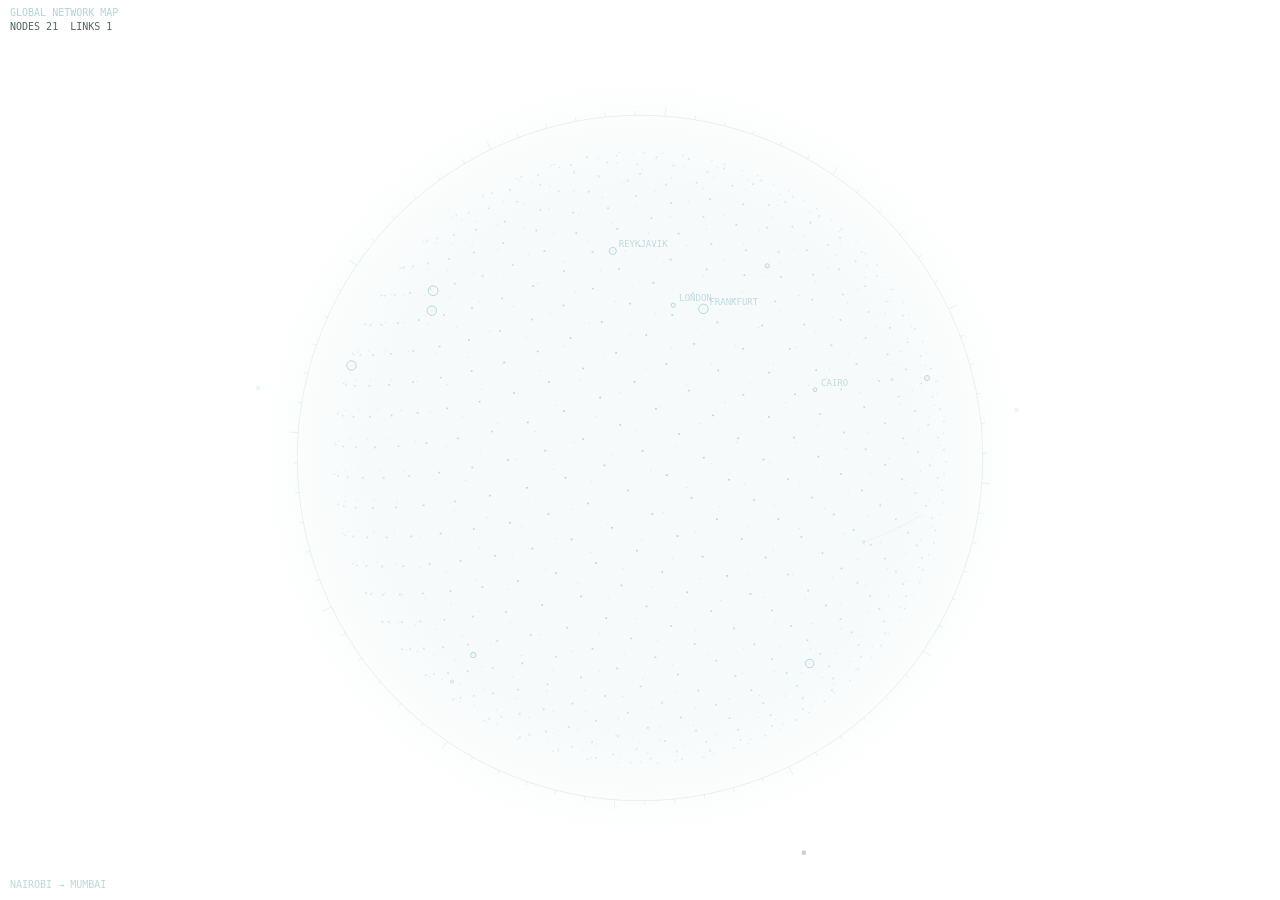
<file: dotfiles/hud/.local/share/hud-globe/index.html>
<!doctype html>
<html lang="en">
<head>
<meta charset="utf-8">
<title>HUD-GLOBE</title>
<style>
  html, body { margin: 0; height: 100%; background: transparent; overflow: hidden; }
  canvas { display: block; width: 100vw; height: 100vh; }
</style>
</head>
<body>
<canvas id="c"></canvas>
<script>
// ENCOM-style network globe, inspired by arscan/encom-globe. Plain canvas, no libraries.
// Dot sphere + real city coordinates + animated great-circle links + orbiting satellites.
const CYAN = [170, 207, 209], HOT = [232, 246, 247], DIM = [79, 101, 102];
const rgba = (c, a) => `rgba(${c[0]},${c[1]},${c[2]},${a})`;
const cv = document.getElementById('c');
const ctx = cv.getContext('2d');
let W, H, R, CX, CY, DPR;

function resize() {
  DPR = window.devicePixelRatio || 1;
  W = innerWidth; H = innerHeight;
  cv.width = W * DPR; cv.height = H * DPR;
  ctx.setTransform(DPR, 0, 0, DPR, 0, 0);
  R = Math.min(W, H) * 0.34; CX = W / 2; CY = H / 2 + 8;
}
addEventListener('resize', resize); resize();

// Evenly spread points on a sphere (Fibonacci lattice).
const N = 900, dots = [];
for (let i = 0; i < N; i++) {
  const y = 1 - (i / (N - 1)) * 2, r = Math.sqrt(1 - y * y), t = i * 2.399963;
  dots.push([Math.cos(t) * r, y, Math.sin(t) * r]);
}

const CITIES = [
  ['NEW YORK', 40.7, -74.0], ['SAN FRANCISCO', 37.8, -122.4], ['LONDON', 51.5, -0.1],
  ['TOKYO', 35.7, 139.7], ['SYDNEY', -33.9, 151.2], ['SAO PAULO', -23.5, -46.6],
  ['SINGAPORE', 1.35, 103.8], ['FRANKFURT', 50.1, 8.7], ['MUMBAI', 19.1, 72.9],
  ['JOHANNESBURG', -26.2, 28.0], ['MOSCOW', 55.8, 37.6], ['TORONTO', 43.7, -79.4],
  ['DUBAI', 25.2, 55.3], ['SEOUL', 37.6, 127.0], ['MEXICO CITY', 19.4, -99.1],
  ['REYKJAVIK', 64.1, -21.9], ['CAIRO', 30.0, 31.2], ['HONG KONG', 22.3, 114.2],
  ['LOS ANGELES', 34.1, -118.2], ['BUENOS AIRES', -34.6, -58.4], ['NAIROBI', -1.3, 36.8],
];
const toVec = (lat, lon) => {
  const a = lat * Math.PI / 180, b = lon * Math.PI / 180;
  return [Math.cos(a) * Math.sin(b), Math.sin(a), Math.cos(a) * Math.cos(b)];
};
const cities = CITIES.map(([n, la, lo]) => ({ n, la, lo, v: toVec(la, lo) }));

let rotY = 0;
const TILT = 0.38;
function project(v, lift = 1) {
  // rotate around Y (spin), then X (tilt)
  const cy = Math.cos(rotY), sy = Math.sin(rotY);
  let x = v[0] * cy + v[2] * sy, z = -v[0] * sy + v[2] * cy, y = v[1];
  const ct = Math.cos(TILT), st = Math.sin(TILT);
  const y2 = y * ct - z * st, z2 = y * st + z * ct;
  return { x: CX + x * R * lift, y: CY - y2 * R * lift, z: z2 };
}

function slerp(a, b, t) {
  const d = Math.min(1, Math.max(-1, a[0] * b[0] + a[1] * b[1] + a[2] * b[2]));
  const th = Math.acos(d), s = Math.sin(th) || 1e-6;
  const k1 = Math.sin((1 - t) * th) / s, k2 = Math.sin(t * th) / s;
  return [a[0] * k1 + b[0] * k2, a[1] * k1 + b[1] * k2, a[2] * k1 + b[2] * k2];
}

const links = [];
let lastLink = 0, lastLabel = 'STANDBY';
function spawnLink(now) {
  const a = cities[Math.random() * cities.length | 0];
  let b = a; while (b === a) b = cities[Math.random() * cities.length | 0];
  links.push({ a, b, t0: now, dur: 1800 + Math.random() * 1200 });
  lastLabel = `${a.n} → ${b.n}`;
}

const sats = [0, 1, 2].map(i => ({ inc: 0.5 + i * 0.6, speed: 0.00035 + i * 0.00012, ph: i * 2.1, r: 1.32 + i * 0.07 }));

function frame(now) {
  ctx.clearRect(0, 0, W, H);
  rotY = now * 0.00012;

  // halo + frame ring
  const g = ctx.createRadialGradient(CX, CY, R * 0.9, CX, CY, R * 1.25);
  g.addColorStop(0, rgba(CYAN, 0.10)); g.addColorStop(1, rgba(CYAN, 0));
  ctx.fillStyle = g; ctx.beginPath(); ctx.arc(CX, CY, R * 1.25, 0, 7); ctx.fill();
  ctx.strokeStyle = rgba(CYAN, 0.25); ctx.lineWidth = 1;
  ctx.beginPath(); ctx.arc(CX, CY, R * 1.12, 0, 7); ctx.stroke();
  for (let i = 0; i < 72; i++) {  // tick marks
    const a = i / 72 * Math.PI * 2 + now * 0.00005, l = i % 6 ? 4 : 9;
    ctx.beginPath();
    ctx.moveTo(CX + Math.cos(a) * R * 1.12, CY + Math.sin(a) * R * 1.12);
    ctx.lineTo(CX + Math.cos(a) * (R * 1.12 + l), CY + Math.sin(a) * (R * 1.12 + l));
    ctx.stroke();
  }

  // dot sphere
  for (const d of dots) {
    const p = project(d);
    const front = p.z > 0;
    ctx.fillStyle = rgba(front ? CYAN : DIM, front ? 0.25 + p.z * 0.55 : 0.12);
    ctx.fillRect(p.x - 0.8, p.y - 0.8, front ? 1.7 : 1.1, front ? 1.7 : 1.1);
  }

  // satellites
  for (const s of sats) {
    const a = now * s.speed + s.ph;
    const v = [Math.cos(a), Math.sin(a) * Math.sin(s.inc), Math.sin(a) * Math.cos(s.inc)];
    const p = project(v, s.r);
    ctx.fillStyle = rgba(p.z > -0.2 ? HOT : DIM, p.z > -0.2 ? 0.9 : 0.3);
    ctx.fillRect(p.x - 2, p.y - 2, 4, 4);
  }

  // links
  if (now - lastLink > 900) { spawnLink(now); lastLink = now; }
  for (let i = links.length - 1; i >= 0; i--) {
    const L = links[i], t = (now - L.t0) / L.dur;
    if (t > 1.6) { links.splice(i, 1); continue; }
    const head = Math.min(1, t), tail = Math.max(0, t - 0.6);
    const fade = t > 1 ? 1 - (t - 1) / 0.6 : 1;
    ctx.beginPath();
    for (let k = 0; k <= 40; k++) {
      const u = tail + (head - tail) * (k / 40);
      const p = project(slerp(L.a.v, L.b.v, u), 1 + 0.22 * Math.sin(Math.PI * u));
      k ? ctx.lineTo(p.x, p.y) : ctx.moveTo(p.x, p.y);
    }
    ctx.strokeStyle = rgba(HOT, 0.75 * fade); ctx.lineWidth = 1.2; ctx.stroke();
  }

  // city markers (front side only)
  ctx.font = '9px "Share Tech Mono", "Fira Mono", monospace';
  for (const c of cities) {
    const p = project(c.v);
    if (p.z <= 0.05) continue;
    const pulse = 3 + 2 * Math.sin(now * 0.004 + c.lo);
    ctx.strokeStyle = rgba(CYAN, 0.8); ctx.lineWidth = 1;
    ctx.beginPath(); ctx.arc(p.x, p.y, pulse, 0, 7); ctx.stroke();
    ctx.fillStyle = rgba(HOT, 1); ctx.fillRect(p.x - 1, p.y - 1, 2, 2);
    if (p.z > 0.7) { ctx.fillStyle = rgba(CYAN, 0.7); ctx.fillText(c.n, p.x + 6, p.y - 4); }
  }

  // HUD text
  ctx.font = '10px "Share Tech Mono", "Fira Mono", monospace';
  ctx.fillStyle = rgba(CYAN, 0.9);
  ctx.fillText('GLOBAL NETWORK MAP', 10, 16);
  ctx.fillStyle = rgba(DIM, 1);
  ctx.fillText(`NODES ${cities.length}  LINKS ${links.length}`, 10, 30);
  ctx.fillStyle = rgba(CYAN, 0.8);
  ctx.fillText(lastLabel, 10, H - 12);

  requestAnimationFrame(frame);
}
requestAnimationFrame(frame);
</script>
</body>
</html>
</file>
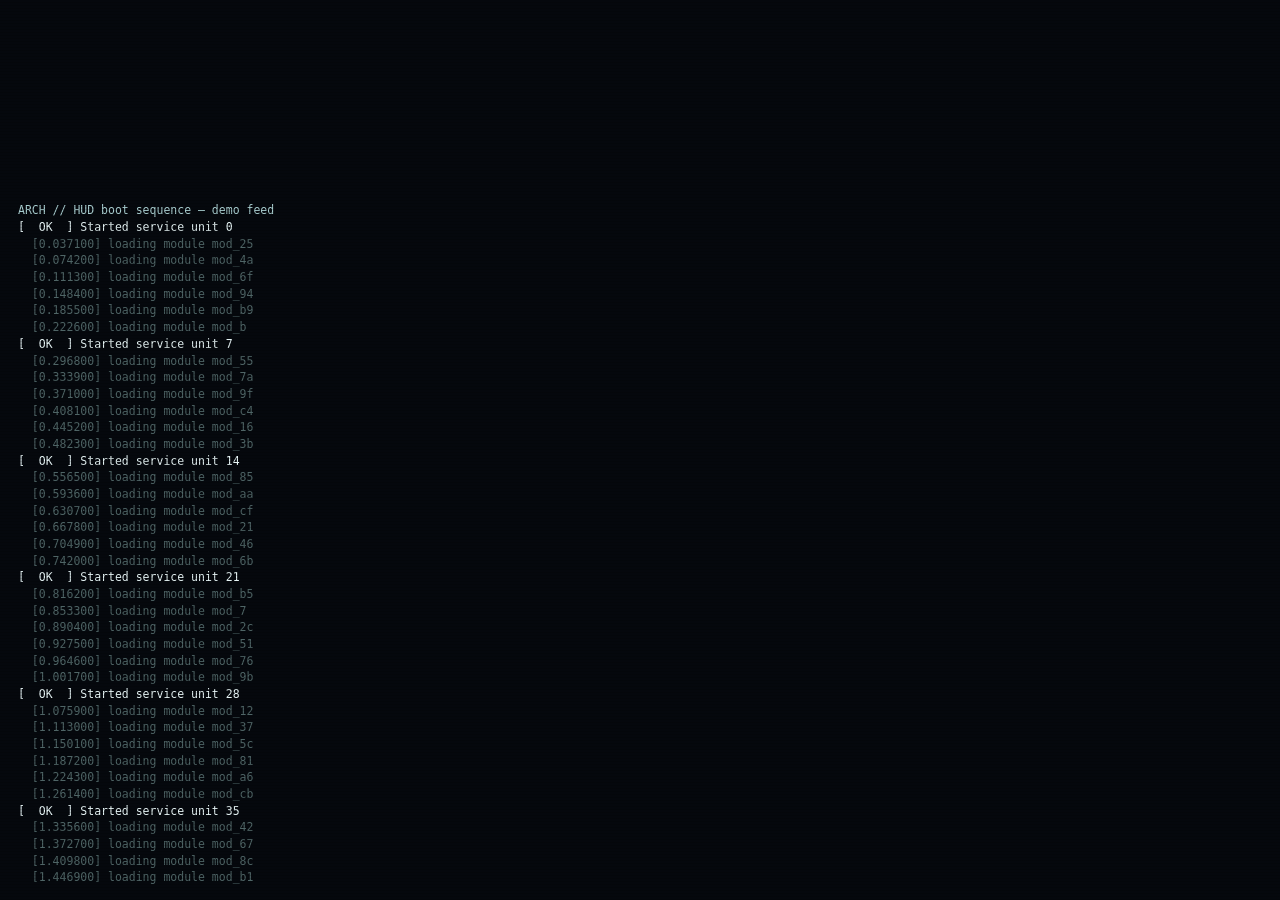
<file: dotfiles/hud/.local/share/hud-shell/index.html>
<!doctype html>
<html lang="en">
<head>
<meta charset="utf-8">
<title>ARCH // HUD</title>
<link rel="stylesheet" href="hud.css">
</head>
<body>
<div id="hud">

  <!-- ───────────── left column: system ───────────── -->
  <section id="left" class="col">
    <header class="strip"><span>PANEL</span><span>SYSTEM</span></header>

    <div class="mod clock-mod">
      <div id="clock" class="clock glow">00:00:00</div>
      <div class="stats s4">
        <div><b id="c-year">----</b><i id="c-date">---</i></div>
        <div><b>UPTIME</b><i id="c-up">-</i></div>
        <div><b>TYPE</b><i id="c-type">linux</i></div>
        <div><b>POWER</b><i id="c-power">-</i></div>
      </div>
    </div>

    <div class="mod">
      <div class="stats s3">
        <div><b>MANUFACTURER</b><i id="hw-vendor">-</i></div>
        <div><b>MODEL</b><i id="hw-model">-</i></div>
        <div><b>CHASSIS</b><i id="hw-chassis">-</i></div>
      </div>
    </div>

    <div class="mod">
      <h2><span>CPU USAGE</span><em id="cpu-name">-</em></h2>
      <div id="cpu-graphs"></div>
      <div class="stats s4">
        <div><b>TEMP</b><i id="cpu-temp">-</i></div>
        <div><b>MIN</b><i id="cpu-min">-</i></div>
        <div><b>MAX</b><i id="cpu-max">-</i></div>
        <div><b>TASKS</b><i id="cpu-tasks">-</i></div>
      </div>
    </div>

    <div class="mod">
      <h2><span>MEMORY</span><em id="mem-text">-</em></h2>
      <canvas id="mem-grid"></canvas>
      <div class="swap"><b>SWAP</b><div class="bar"><i id="swap-bar"></i></div><em id="swap-text">-</em></div>
    </div>

    <div class="mod grow">
      <h2><span>TOP PROCESSES</span><em>PID | NAME | CPU | MEM</em></h2>
      <table id="procs"></table>
    </div>
  </section>

  <!-- ───────────── centre: terminal frame (kitty sits inside) ───────────── -->
  <section id="term">
    <header class="strip">
      <span>TERMINAL</span>
      <span id="ws"></span>
      <span id="term-title">MAIN SHELL</span>
    </header>
    <div id="term-frame"><i class="c tl"></i><i class="c tr"></i><i class="c bl"></i><i class="c br"></i>
      <div id="term-idle">NO SHELL ATTACHED<br><small>SUPER + ENTER</small></div>
    </div>
  </section>

  <!-- ───────────── right column: network ───────────── -->
  <section id="right" class="col">
    <header class="strip"><span>PANEL</span><span>NETWORK</span></header>

    <div class="mod">
      <h2><span>NETWORK STATUS</span><em id="net-if">Interface: -</em></h2>
      <div class="stats s3">
        <div><b>STATE</b><i id="net-state">-</i></div>
        <div><b>IPv4</b><i id="net-ip">-</i></div>
        <div><b>PING</b><i id="net-ping">-</i></div>
      </div>
    </div>

    <div class="mod grow">
      <h2><span>WORLD VIEW</span><em>GLOBAL NETWORK MAP</em></h2>
      <h3><span>ENDPOINT LAT/LON</span><em id="geo">-</em></h3>
      <div class="globe-wrap"><canvas id="globe"></canvas><div id="globe-off">GLOBE PAUSED</div></div>
    </div>

    <div class="mod">
      <h2><span>NETWORK TRAFFIC</span><em>UP / DOWN, KB/S</em></h2>
      <h3><span>TOTAL</span><em id="net-total">-</em></h3>
      <canvas id="net-graph"></canvas>
    </div>
  </section>

  <!-- ───────────── bottom left: filesystem ───────────── -->
  <section id="fs" class="col">
    <header class="strip"><span>FILESYSTEM</span><span id="fs-path">~</span></header>
    <div id="fs-tools"><button id="fs-hidden" type="button">HIDDEN</button><span id="fs-count"></span></div>
    <div id="fs-grid"></div>
    <footer id="fs-foot"><span id="fs-mount">MOUNT -</span><div class="bar"><i id="fs-bar"></i></div><span id="fs-used">-</span></footer>
  </section>

  <!-- ───────────── bottom right: keyboard ───────────── -->
  <section id="kb" class="col">
    <header class="strip"><span>KEYBOARD</span><span id="kb-hint">SUPER+D LAUNCH · SUPER+ENTER SHELL · SUPER+H HUD · SUPER+K INPUT DISPLAY</span></header>
    <div id="keys"></div>
    <div id="keys-off">INPUT DISPLAY OFF</div>
  </section>
</div>

<!-- boot sequence -->
<div id="boot"><div id="boot-log"></div><div id="boot-logo"><div class="bl-line"></div><h1>ARCH <span>//</span> HUD</h1><p id="boot-sub">PORTABLE SYSTEM INTERFACE</p></div></div>

<script src="hud.js"></script>
</body>
</html>
</file>
<file: dotfiles/hud/.local/share/hud-shell/hud.css>
/* ARCH // HUD shell — eDEX-UI "tron" palette, ENCOM-style chrome. */
:root {
  --cyan: #aacfd1;
  --hot: #e8f6f7;
  --dim: #4f6566;
  --line: #262828;
  --ink: #05080d;
  --wash: rgba(170, 207, 209, 0.05);
  --glow: 0 0 6px rgba(170, 207, 209, 0.45);
  --ui: "United Sans Medium", "United Sans", "Saira Semi Condensed", "Rajdhani", "DejaVu Sans Condensed", sans-serif;
  --ui-light: "United Sans Light", "Saira Semi Condensed Light", "Saira Semi Condensed", "Rajdhani", sans-serif;
  --mono: "Fira Mono", "DejaVu Sans Mono", monospace;
  --colW: 260px;
}

* { box-sizing: border-box; margin: 0; padding: 0; }
html, body { width: 100%; height: 100%; overflow: hidden; }
body {
  background-color: var(--ink);
  background-image:
    radial-gradient(ellipse at 50% 45%, rgba(170, 207, 209, 0.05), transparent 65%),
    radial-gradient(rgba(170, 207, 209, 0.07) 1px, transparent 1.2px);
  background-size: 100% 100%, 24px 24px;
  color: var(--cyan);
  font-family: var(--ui);
  font-size: 12px;
  -webkit-font-smoothing: antialiased;
  cursor: default;
  user-select: none;
}
/* Faint CRT scanlines over everything (static, costs nothing per frame). */
body::after {
  content: ""; position: fixed; inset: 0; pointer-events: none; z-index: 50;
  background: repeating-linear-gradient(to bottom, transparent 0 2px, rgba(0, 0, 0, 0.16) 2px 3px);
}

.glow { text-shadow: var(--glow); }

/* ───────────── sections ───────────── */
#hud > section { position: absolute; display: flex; flex-direction: column; opacity: 0; transform: translateY(6px);
  transition: opacity .6s ease, transform .6s ease; }
#hud > section.on { opacity: 1; transform: none; }

.strip {
  flex: 0 0 18px; display: flex; justify-content: space-between; align-items: flex-end;
  font-size: 9.5px; letter-spacing: .08em; padding: 0 1px 3px; margin-bottom: 6px;
  border-bottom: 1px solid rgba(170, 207, 209, 0.55); white-space: nowrap; overflow: hidden;
}
.strip > span:last-child { overflow: hidden; text-overflow: ellipsis; margin-left: 12px; }

.mod { position: relative; flex: 0 0 auto; padding: 7px 2px 8px; border-top: 1px solid var(--line); }
.mod::before, .mod::after { content: ""; position: absolute; top: -1px; width: 7px; height: 4px; border-top: 1px solid var(--cyan); }
.mod::before { left: 0; border-left: 1px solid var(--cyan); }
.mod::after { right: 0; border-right: 1px solid var(--cyan); }
.mod.grow { flex: 1 1 auto; min-height: 0; display: flex; flex-direction: column; overflow: hidden; }

h2, h3 { display: flex; justify-content: space-between; align-items: baseline; font-weight: 500; white-space: nowrap; }
h2 { font-size: 13px; letter-spacing: .04em; margin-bottom: 5px; }
h2 > span { text-shadow: var(--glow); }
h2 em, h3 em { font-style: normal; font-size: 10px; color: var(--dim); overflow: hidden; text-overflow: ellipsis; margin-left: 10px; }
h3 { font-size: 10px; color: var(--dim); letter-spacing: .04em; margin: -2px 0 4px; }

.stats { display: grid; gap: 4px; }
.stats.s3 { grid-template-columns: repeat(3, minmax(0, 1fr)); }
.stats.s4 { grid-template-columns: repeat(4, minmax(0, 1fr)); }
.stats b, .stats i { display: block; white-space: nowrap; overflow: hidden; text-overflow: ellipsis; font-style: normal; }
.stats b { font-weight: 500; font-size: 10px; color: var(--dim); letter-spacing: .03em; }
.stats i { font-size: 12.5px; color: var(--cyan); }

/* ───────────── left: clock, cpu, memory, processes ───────────── */
.clock-mod { border-top: 0; padding-top: 0; }
.clock-mod::before, .clock-mod::after { display: none; }
.clock {
  font-family: var(--ui-light); font-weight: 300; text-align: center; color: var(--hot);
  font-size: calc(var(--colW) * 0.165); letter-spacing: .07em; line-height: 1.15; margin-bottom: 4px;
}

#cpu-graphs { display: flex; flex-direction: column; gap: 4px; margin-bottom: 6px; }
.cg { display: flex; align-items: center; gap: 6px; }
.cg .lbl { flex: 0 0 52px; font-size: 10px; line-height: 1.25; color: var(--cyan); }
.cg .lbl small { display: block; color: var(--dim); font-size: 9.5px; }
.cg canvas { flex: 1 1 0; width: 0; min-width: 0; height: 30px; }

#mem-grid { display: block; width: 100%; height: 40px; margin: 2px 0 5px; }
.swap { display: flex; align-items: center; gap: 6px; font-size: 10px; }
.swap b { font-weight: 500; color: var(--dim); }
.swap em { font-style: normal; color: var(--dim); }
.bar { flex: 1 1 auto; height: 3px; background: var(--line); position: relative; }
.bar > i { position: absolute; left: 0; top: 0; bottom: 0; width: 0; background: var(--cyan); box-shadow: var(--glow); transition: width .6s ease; }

#procs { width: 100%; border-collapse: collapse; font-size: 11px; table-layout: fixed; }
#procs td { padding: 1px 0; white-space: nowrap; overflow: hidden; text-overflow: ellipsis; }
#procs td:nth-child(1) { width: 18%; color: var(--dim); font-family: var(--mono); font-size: 10px; }
#procs td:nth-child(2) { width: 46%; }
#procs td:nth-child(3), #procs td:nth-child(4) { width: 18%; text-align: right; font-family: var(--mono); font-size: 10px; }
#procs tr:first-child td:nth-child(2) { color: var(--hot); text-shadow: var(--glow); }

/* ───────────── centre: terminal frame ───────────── */
#term .strip { margin-bottom: 0; }
#ws { display: flex; gap: 2px; }
#ws button {
  font: inherit; font-size: 9.5px; letter-spacing: .1em; color: var(--dim); background: none; border: 0;
  padding: 0 7px; cursor: pointer; line-height: 14px;
}
#ws button:hover { color: var(--cyan); }
#ws button.on { background: var(--cyan); color: var(--ink); }
#term-frame { position: absolute; left: -4px; right: -4px; top: 18px; bottom: -4px; border: 1px solid rgba(170, 207, 209, 0.28); }
#term-frame .c { position: absolute; width: 14px; height: 14px; border: 0 solid var(--cyan); filter: drop-shadow(0 0 3px rgba(170, 207, 209, .6)); }
#term-frame .tl { left: -1px; top: -1px; border-left-width: 2px; border-top-width: 2px; }
#term-frame .tr { right: -1px; top: -1px; border-right-width: 2px; border-top-width: 2px; }
#term-frame .bl { left: -1px; bottom: -1px; border-left-width: 2px; border-bottom-width: 2px; }
#term-frame .br { right: -1px; bottom: -1px; border-right-width: 2px; border-bottom-width: 2px; }
#term-idle { position: absolute; inset: 0; display: flex; flex-direction: column; align-items: center; justify-content: center;
  color: var(--dim); letter-spacing: .3em; font-size: 13px; text-align: center; line-height: 1.8; }
#term-idle small { font-size: 10px; letter-spacing: .2em; }

/* ───────────── right: globe + traffic ───────────── */
.globe-wrap { position: relative; flex: 1 1 auto; min-height: 0; }
#globe { position: absolute; inset: 0; width: 100%; height: 100%; }
#globe-off, #keys-off { position: absolute; inset: 0; display: none; align-items: center; justify-content: center;
  color: var(--dim); letter-spacing: .3em; font-size: 11px; }
.globe-wrap.off #globe-off { display: flex; }
#net-graph { display: block; width: 100%; height: 88px; }

/* ───────────── bottom left: filesystem ───────────── */
#fs .strip { margin-bottom: 4px; }
#fs-path { font-family: var(--mono); font-size: 10px; letter-spacing: 0; color: var(--hot); }
#fs-tools { display: flex; justify-content: space-between; align-items: center; font-size: 9.5px; color: var(--dim); margin-bottom: 4px; }
#fs-tools button { font: inherit; letter-spacing: .12em; color: var(--dim); background: none; border: 1px solid var(--line); padding: 1px 6px; cursor: pointer; }
#fs-tools button.on { color: var(--ink); background: var(--cyan); border-color: var(--cyan); }
#fs-grid {
  flex: 1 1 auto; min-height: 0; overflow-y: auto; overflow-x: hidden;
  display: grid; grid-template-columns: repeat(auto-fill, minmax(78px, 1fr)); grid-auto-rows: 62px; gap: 2px 4px; align-content: start;
  padding-right: 4px;
}
#fs-grid::-webkit-scrollbar { width: 4px; }
#fs-grid::-webkit-scrollbar-thumb { background: var(--dim); }
#fs-grid::-webkit-scrollbar-track { background: var(--line); }
.fi { display: flex; flex-direction: column; align-items: center; justify-content: flex-start; gap: 4px; padding: 5px 2px 0; cursor: pointer;
  color: var(--cyan); border: 1px solid transparent; min-width: 0; }
.fi svg { width: 30px; height: 30px; flex: 0 0 30px; fill: currentColor; filter: drop-shadow(0 0 3px rgba(170, 207, 209, .25)); }
.fi span { max-width: 100%; font-size: 10.5px; white-space: nowrap; overflow: hidden; text-overflow: ellipsis; }
.fi:hover { border-color: rgba(170, 207, 209, .35); background: var(--wash); }
.fi:hover svg { filter: drop-shadow(0 0 6px rgba(170, 207, 209, .7)); }
.fi.t-l span { text-decoration: underline; text-underline-offset: 2px; }
.fi.t-x span { color: var(--hot); }
.fi.dot { opacity: .6; }
.fi.err { grid-column: 1 / -1; color: var(--dim); cursor: default; letter-spacing: .1em; padding-top: 18px; }
#fs-foot { flex: 0 0 auto; display: flex; align-items: center; gap: 8px; font-size: 10px; color: var(--dim); padding-top: 5px; }
#fs-foot #fs-mount { color: var(--cyan); font-family: var(--mono); max-width: 45%; overflow: hidden; text-overflow: ellipsis; white-space: nowrap; }

/* ───────────── bottom right: keyboard ───────────── */
#keys { position: relative; flex: 1 1 auto; min-height: 0; }
#kb.off #keys { opacity: .18; }
#kb.off #keys-off { display: flex; top: 24px; }
.key {
  position: absolute; display: flex; align-items: center; justify-content: center;
  border: 1px solid rgba(170, 207, 209, 0.13); color: var(--cyan); font-size: 15px;
  transition: background-color .25s ease, color .25s ease, box-shadow .25s ease;
}
.key .alt { position: absolute; left: 5px; top: 2px; font-size: 10px; color: var(--dim); }
.key.sym .main { margin-top: 8px; }
.key.word { justify-content: flex-start; padding-left: 9px; font-size: 12.5px; letter-spacing: .06em; }
.key.k36 { border-color: rgba(170, 207, 209, .55); }
.key svg { width: 12px; height: 12px; fill: currentColor; }
.key.down {
  background: var(--cyan); color: var(--ink); box-shadow: 0 0 14px rgba(170, 207, 209, .55);
  transition: none;
}
.key.down .alt { color: var(--ink); }

/* ───────────── boot sequence ───────────── */
#boot { position: fixed; inset: 0; z-index: 40; background: var(--ink); transition: opacity .7s ease; }
#boot.done { opacity: 0; pointer-events: none; }
#boot-log {
  position: absolute; left: 18px; right: 18px; bottom: 14px; max-height: calc(100% - 28px); overflow: hidden;
  font-family: var(--mono); font-size: 11.5px; line-height: 1.45; color: var(--cyan); white-space: pre;
}
#boot-log .ok { color: var(--hot); }
#boot-log .dim { color: var(--dim); }
#boot-logo { position: absolute; inset: 0; display: none; flex-direction: column; align-items: center; justify-content: center; }
#boot.logo #boot-log { display: none; }
#boot.logo #boot-logo { display: flex; }
#boot-logo h1 {
  font-family: var(--ui-light); font-weight: 300; font-size: 64px; letter-spacing: .5em; color: var(--hot);
  text-shadow: 0 0 18px rgba(170, 207, 209, .7); margin-right: -.5em; opacity: 0;
  animation: logo-in 1.1s ease .25s forwards;
}
#boot-logo h1 span { color: var(--dim); }
#boot-logo p { font-size: 11px; letter-spacing: .6em; color: var(--dim); margin-top: 14px; opacity: 0; animation: fade-in .6s ease .9s forwards; }
.bl-line { width: 0; height: 1px; background: var(--cyan); box-shadow: 0 0 10px var(--cyan); margin-bottom: 22px; animation: line-out .7s ease forwards; }
@keyframes line-out { to { width: 420px; } }
@keyframes logo-in {
  0% { opacity: 0; letter-spacing: 1.1em; }
  30% { opacity: .9; } 34% { opacity: .2; } 38% { opacity: 1; } 42% { opacity: .5; }
  100% { opacity: 1; letter-spacing: .5em; }
}
@keyframes fade-in { to { opacity: 1; } }
</file>
